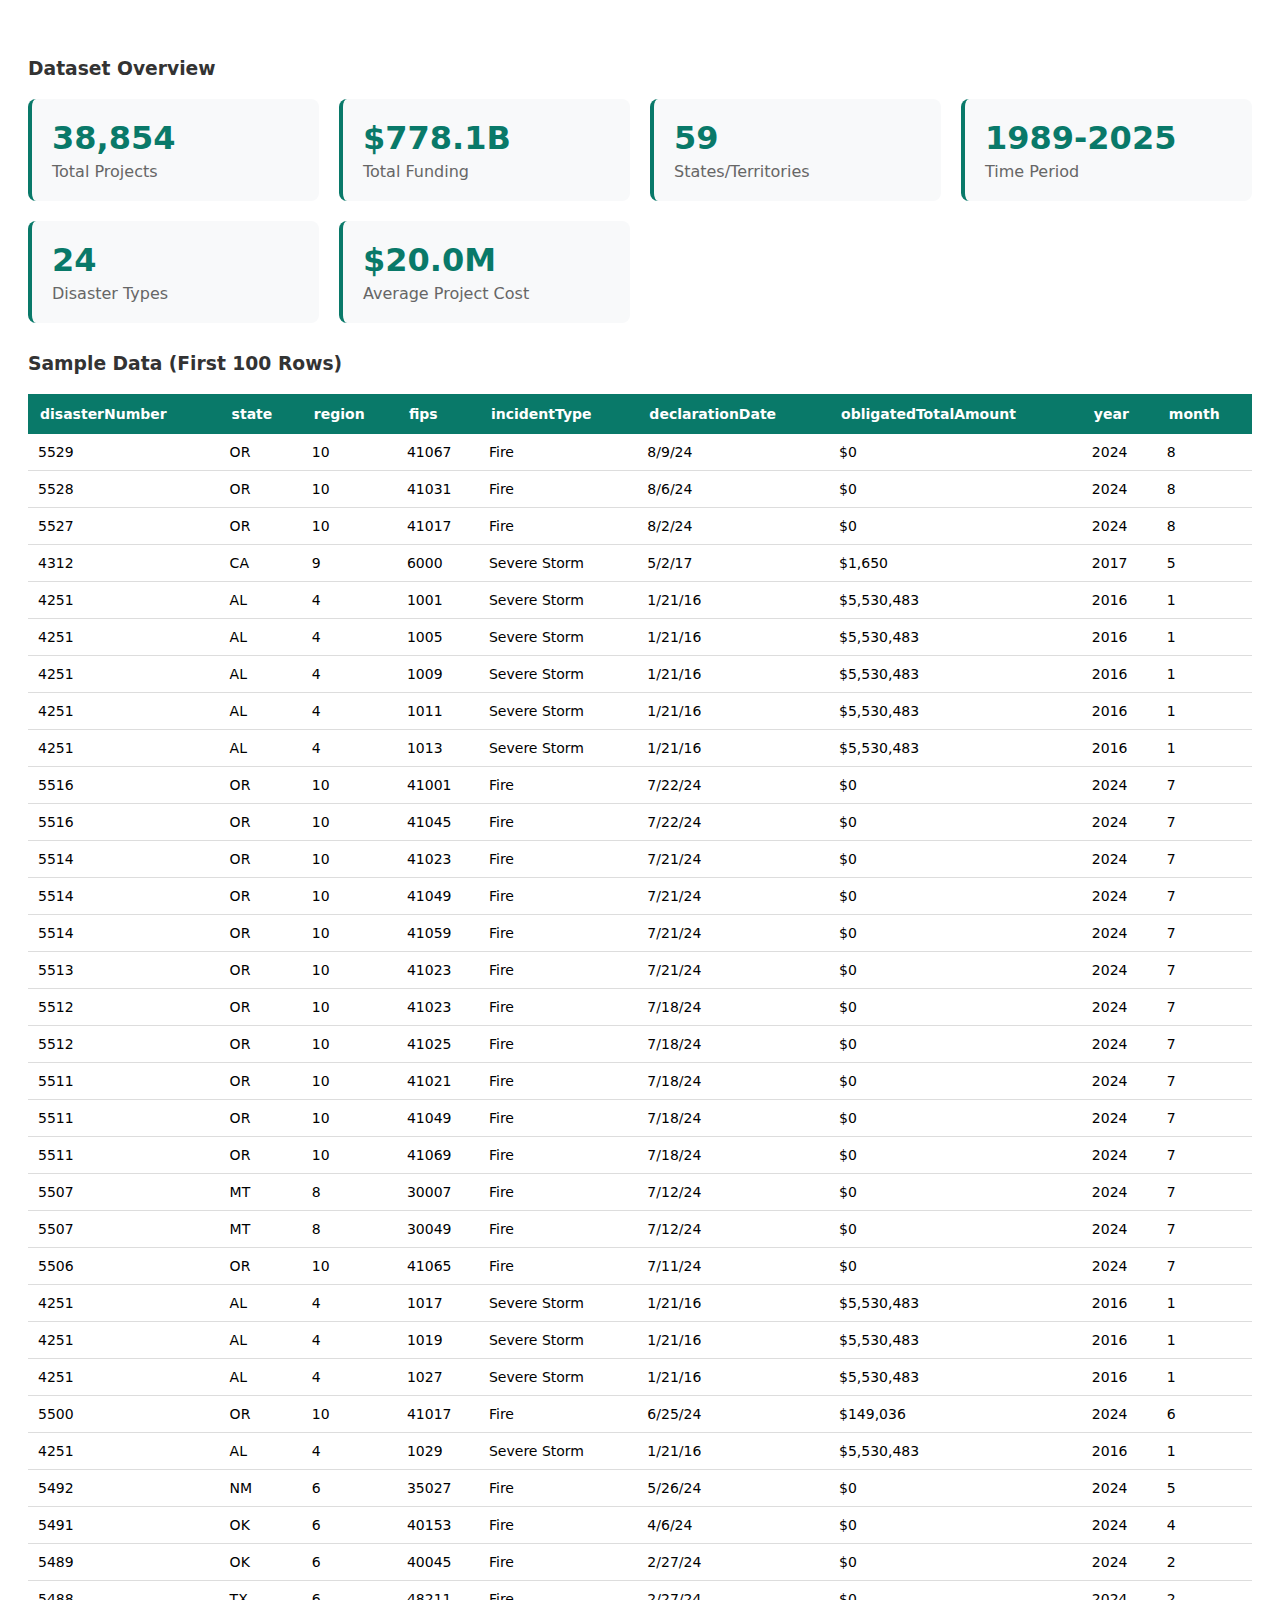
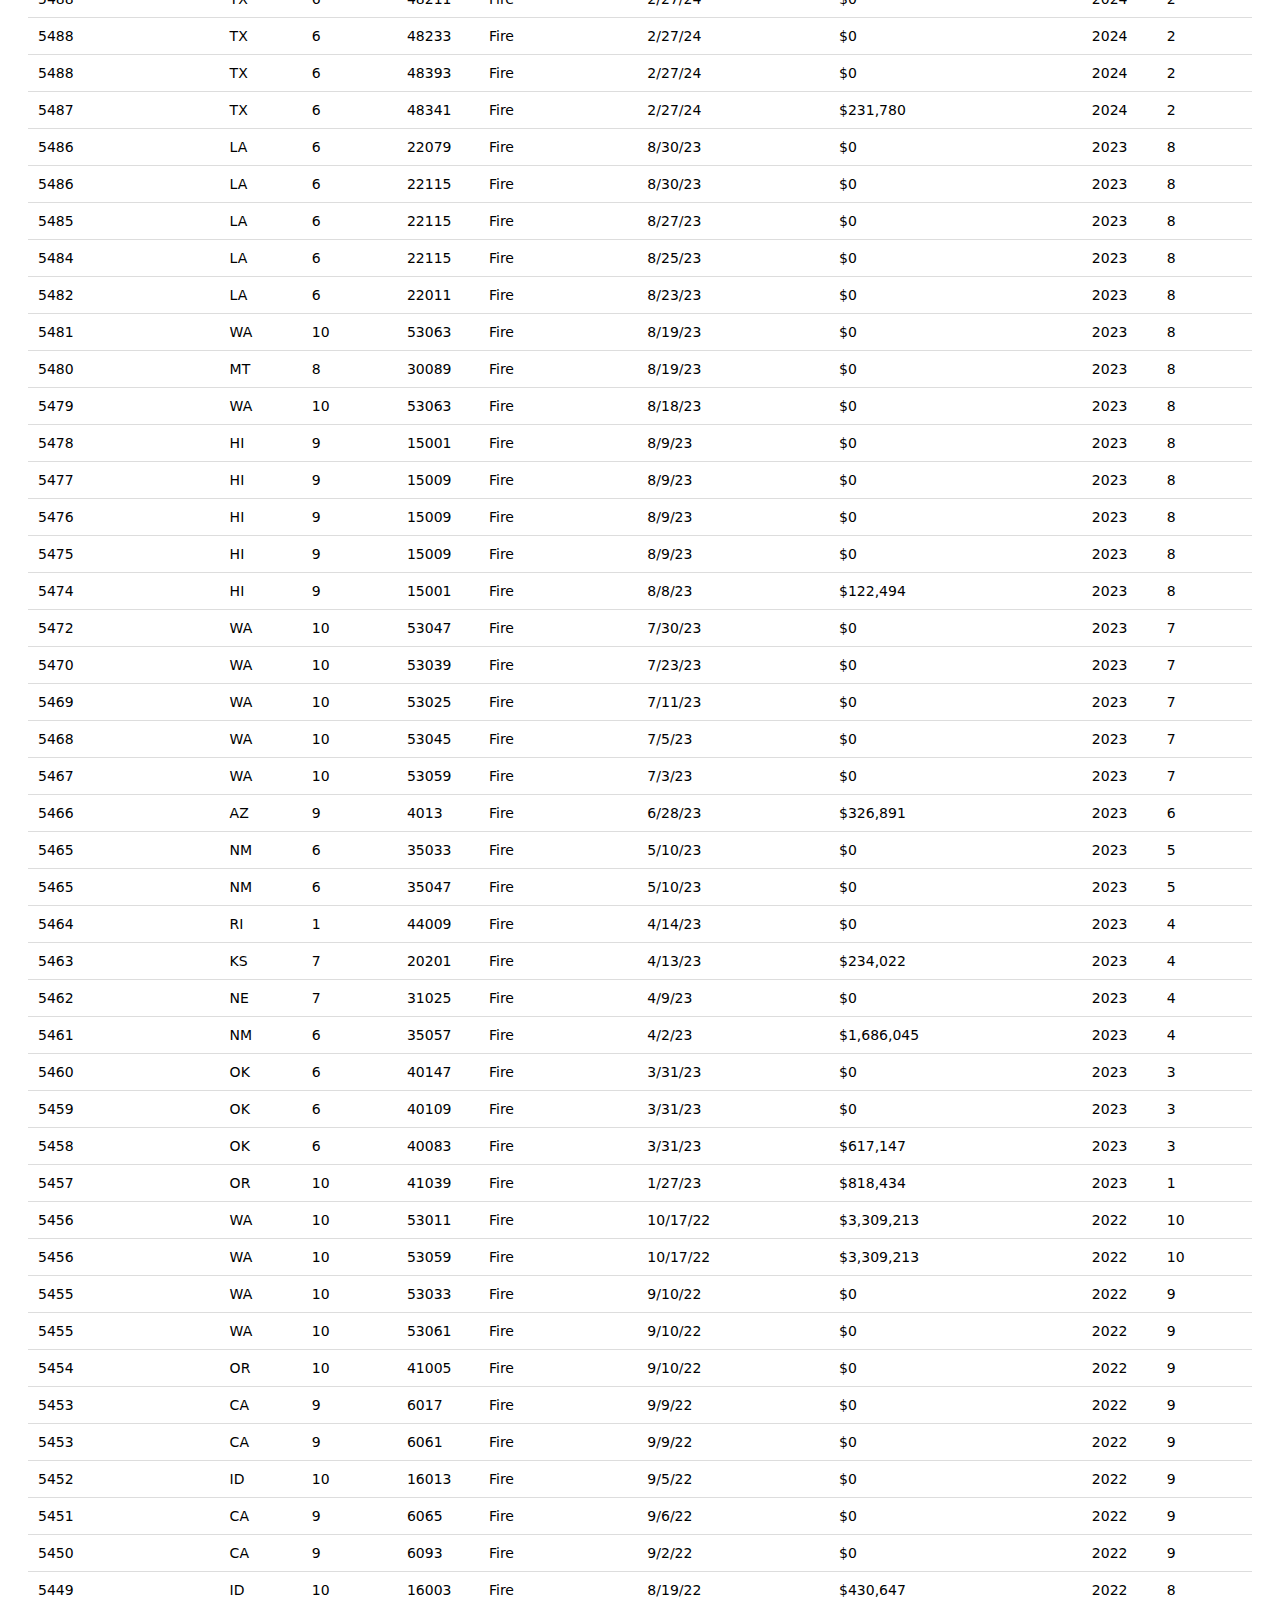
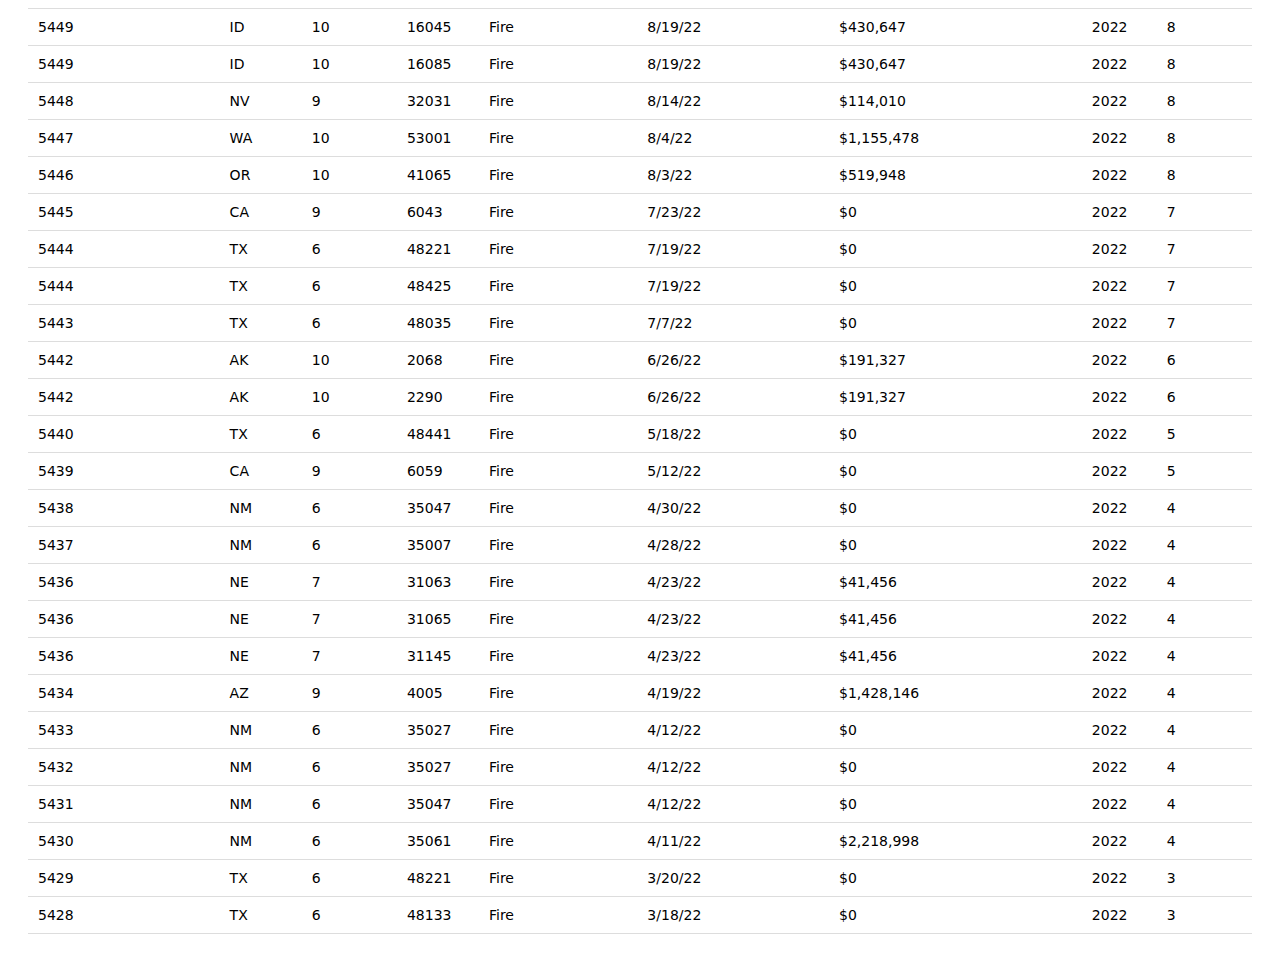
<file: data_summary.html>
<!DOCTYPE html>
<html>
<head>
    <style>
        body {
            font-family: system-ui, "Segoe UI", Roboto, Helvetica, Arial, sans-serif;
            padding: 20px;
            background-color: white;
        }
        .stat-grid {
            display: grid;
            grid-template-columns: repeat(auto-fit, minmax(250px, 1fr));
            gap: 20px;
            margin: 20px 0;
        }
        .stat-card {
            background: #f8f9fa;
            padding: 20px;
            border-radius: 8px;
            border-left: 4px solid #097969;
        }
        .stat-number {
            font-size: 32px;
            font-weight: bold;
            color: #097969;
        }
        .stat-label {
            color: #666;
            margin-top: 5px;
            font-size: 16px;
        }
        h3 {
            color: #333;
            margin-top: 30px;
        }
        .data-table {
            width: 100%;
            border-collapse: collapse;
            font-size: 14px;
            margin-top: 20px;
        }
        .data-table th {
            background-color: #097969;
            color: white;
            padding: 12px;
            text-align: left;
            position: sticky;
            top: 0;
        }
        .data-table td {
            padding: 10px;
            border-bottom: 1px solid #ddd;
        }
        .data-table tr:hover {
            background-color: #f5f5f5;
        }
    </style>
</head>
<body>
    <h3>Dataset Overview</h3>
    <div class="stat-grid">
        <div class="stat-card">
            <div class="stat-number">38,854</div>
            <div class="stat-label">Total Projects</div>
        </div>
        <div class="stat-card">
            <div class="stat-number">$778.1B</div>
            <div class="stat-label">Total Funding</div>
        </div>
        <div class="stat-card">
            <div class="stat-number">59</div>
            <div class="stat-label">States/Territories</div>
        </div>
        <div class="stat-card">
            <div class="stat-number">1989-2025</div>
            <div class="stat-label">Time Period</div>
        </div>
        <div class="stat-card">
            <div class="stat-number">24</div>
            <div class="stat-label">Disaster Types</div>
        </div>
        <div class="stat-card">
            <div class="stat-number">$20.0M</div>
            <div class="stat-label">Average Project Cost</div>
        </div>
    </div>
    
    <h3>Sample Data (First 100 Rows)</h3>
    <table class="dataframe data-table">
  <thead>
    <tr style="text-align: right;">
      <th>disasterNumber</th>
      <th>state</th>
      <th>region</th>
      <th>fips</th>
      <th>incidentType</th>
      <th>declarationDate</th>
      <th>obligatedTotalAmount</th>
      <th>year</th>
      <th>month</th>
    </tr>
  </thead>
  <tbody>
    <tr>
      <td>5529</td>
      <td>OR</td>
      <td>10</td>
      <td>41067</td>
      <td>Fire</td>
      <td>8/9/24</td>
      <td>$0</td>
      <td>2024</td>
      <td>8</td>
    </tr>
    <tr>
      <td>5528</td>
      <td>OR</td>
      <td>10</td>
      <td>41031</td>
      <td>Fire</td>
      <td>8/6/24</td>
      <td>$0</td>
      <td>2024</td>
      <td>8</td>
    </tr>
    <tr>
      <td>5527</td>
      <td>OR</td>
      <td>10</td>
      <td>41017</td>
      <td>Fire</td>
      <td>8/2/24</td>
      <td>$0</td>
      <td>2024</td>
      <td>8</td>
    </tr>
    <tr>
      <td>4312</td>
      <td>CA</td>
      <td>9</td>
      <td>6000</td>
      <td>Severe Storm</td>
      <td>5/2/17</td>
      <td>$1,650</td>
      <td>2017</td>
      <td>5</td>
    </tr>
    <tr>
      <td>4251</td>
      <td>AL</td>
      <td>4</td>
      <td>1001</td>
      <td>Severe Storm</td>
      <td>1/21/16</td>
      <td>$5,530,483</td>
      <td>2016</td>
      <td>1</td>
    </tr>
    <tr>
      <td>4251</td>
      <td>AL</td>
      <td>4</td>
      <td>1005</td>
      <td>Severe Storm</td>
      <td>1/21/16</td>
      <td>$5,530,483</td>
      <td>2016</td>
      <td>1</td>
    </tr>
    <tr>
      <td>4251</td>
      <td>AL</td>
      <td>4</td>
      <td>1009</td>
      <td>Severe Storm</td>
      <td>1/21/16</td>
      <td>$5,530,483</td>
      <td>2016</td>
      <td>1</td>
    </tr>
    <tr>
      <td>4251</td>
      <td>AL</td>
      <td>4</td>
      <td>1011</td>
      <td>Severe Storm</td>
      <td>1/21/16</td>
      <td>$5,530,483</td>
      <td>2016</td>
      <td>1</td>
    </tr>
    <tr>
      <td>4251</td>
      <td>AL</td>
      <td>4</td>
      <td>1013</td>
      <td>Severe Storm</td>
      <td>1/21/16</td>
      <td>$5,530,483</td>
      <td>2016</td>
      <td>1</td>
    </tr>
    <tr>
      <td>5516</td>
      <td>OR</td>
      <td>10</td>
      <td>41001</td>
      <td>Fire</td>
      <td>7/22/24</td>
      <td>$0</td>
      <td>2024</td>
      <td>7</td>
    </tr>
    <tr>
      <td>5516</td>
      <td>OR</td>
      <td>10</td>
      <td>41045</td>
      <td>Fire</td>
      <td>7/22/24</td>
      <td>$0</td>
      <td>2024</td>
      <td>7</td>
    </tr>
    <tr>
      <td>5514</td>
      <td>OR</td>
      <td>10</td>
      <td>41023</td>
      <td>Fire</td>
      <td>7/21/24</td>
      <td>$0</td>
      <td>2024</td>
      <td>7</td>
    </tr>
    <tr>
      <td>5514</td>
      <td>OR</td>
      <td>10</td>
      <td>41049</td>
      <td>Fire</td>
      <td>7/21/24</td>
      <td>$0</td>
      <td>2024</td>
      <td>7</td>
    </tr>
    <tr>
      <td>5514</td>
      <td>OR</td>
      <td>10</td>
      <td>41059</td>
      <td>Fire</td>
      <td>7/21/24</td>
      <td>$0</td>
      <td>2024</td>
      <td>7</td>
    </tr>
    <tr>
      <td>5513</td>
      <td>OR</td>
      <td>10</td>
      <td>41023</td>
      <td>Fire</td>
      <td>7/21/24</td>
      <td>$0</td>
      <td>2024</td>
      <td>7</td>
    </tr>
    <tr>
      <td>5512</td>
      <td>OR</td>
      <td>10</td>
      <td>41023</td>
      <td>Fire</td>
      <td>7/18/24</td>
      <td>$0</td>
      <td>2024</td>
      <td>7</td>
    </tr>
    <tr>
      <td>5512</td>
      <td>OR</td>
      <td>10</td>
      <td>41025</td>
      <td>Fire</td>
      <td>7/18/24</td>
      <td>$0</td>
      <td>2024</td>
      <td>7</td>
    </tr>
    <tr>
      <td>5511</td>
      <td>OR</td>
      <td>10</td>
      <td>41021</td>
      <td>Fire</td>
      <td>7/18/24</td>
      <td>$0</td>
      <td>2024</td>
      <td>7</td>
    </tr>
    <tr>
      <td>5511</td>
      <td>OR</td>
      <td>10</td>
      <td>41049</td>
      <td>Fire</td>
      <td>7/18/24</td>
      <td>$0</td>
      <td>2024</td>
      <td>7</td>
    </tr>
    <tr>
      <td>5511</td>
      <td>OR</td>
      <td>10</td>
      <td>41069</td>
      <td>Fire</td>
      <td>7/18/24</td>
      <td>$0</td>
      <td>2024</td>
      <td>7</td>
    </tr>
    <tr>
      <td>5507</td>
      <td>MT</td>
      <td>8</td>
      <td>30007</td>
      <td>Fire</td>
      <td>7/12/24</td>
      <td>$0</td>
      <td>2024</td>
      <td>7</td>
    </tr>
    <tr>
      <td>5507</td>
      <td>MT</td>
      <td>8</td>
      <td>30049</td>
      <td>Fire</td>
      <td>7/12/24</td>
      <td>$0</td>
      <td>2024</td>
      <td>7</td>
    </tr>
    <tr>
      <td>5506</td>
      <td>OR</td>
      <td>10</td>
      <td>41065</td>
      <td>Fire</td>
      <td>7/11/24</td>
      <td>$0</td>
      <td>2024</td>
      <td>7</td>
    </tr>
    <tr>
      <td>4251</td>
      <td>AL</td>
      <td>4</td>
      <td>1017</td>
      <td>Severe Storm</td>
      <td>1/21/16</td>
      <td>$5,530,483</td>
      <td>2016</td>
      <td>1</td>
    </tr>
    <tr>
      <td>4251</td>
      <td>AL</td>
      <td>4</td>
      <td>1019</td>
      <td>Severe Storm</td>
      <td>1/21/16</td>
      <td>$5,530,483</td>
      <td>2016</td>
      <td>1</td>
    </tr>
    <tr>
      <td>4251</td>
      <td>AL</td>
      <td>4</td>
      <td>1027</td>
      <td>Severe Storm</td>
      <td>1/21/16</td>
      <td>$5,530,483</td>
      <td>2016</td>
      <td>1</td>
    </tr>
    <tr>
      <td>5500</td>
      <td>OR</td>
      <td>10</td>
      <td>41017</td>
      <td>Fire</td>
      <td>6/25/24</td>
      <td>$149,036</td>
      <td>2024</td>
      <td>6</td>
    </tr>
    <tr>
      <td>4251</td>
      <td>AL</td>
      <td>4</td>
      <td>1029</td>
      <td>Severe Storm</td>
      <td>1/21/16</td>
      <td>$5,530,483</td>
      <td>2016</td>
      <td>1</td>
    </tr>
    <tr>
      <td>5492</td>
      <td>NM</td>
      <td>6</td>
      <td>35027</td>
      <td>Fire</td>
      <td>5/26/24</td>
      <td>$0</td>
      <td>2024</td>
      <td>5</td>
    </tr>
    <tr>
      <td>5491</td>
      <td>OK</td>
      <td>6</td>
      <td>40153</td>
      <td>Fire</td>
      <td>4/6/24</td>
      <td>$0</td>
      <td>2024</td>
      <td>4</td>
    </tr>
    <tr>
      <td>5489</td>
      <td>OK</td>
      <td>6</td>
      <td>40045</td>
      <td>Fire</td>
      <td>2/27/24</td>
      <td>$0</td>
      <td>2024</td>
      <td>2</td>
    </tr>
    <tr>
      <td>5488</td>
      <td>TX</td>
      <td>6</td>
      <td>48211</td>
      <td>Fire</td>
      <td>2/27/24</td>
      <td>$0</td>
      <td>2024</td>
      <td>2</td>
    </tr>
    <tr>
      <td>5488</td>
      <td>TX</td>
      <td>6</td>
      <td>48233</td>
      <td>Fire</td>
      <td>2/27/24</td>
      <td>$0</td>
      <td>2024</td>
      <td>2</td>
    </tr>
    <tr>
      <td>5488</td>
      <td>TX</td>
      <td>6</td>
      <td>48393</td>
      <td>Fire</td>
      <td>2/27/24</td>
      <td>$0</td>
      <td>2024</td>
      <td>2</td>
    </tr>
    <tr>
      <td>5487</td>
      <td>TX</td>
      <td>6</td>
      <td>48341</td>
      <td>Fire</td>
      <td>2/27/24</td>
      <td>$231,780</td>
      <td>2024</td>
      <td>2</td>
    </tr>
    <tr>
      <td>5486</td>
      <td>LA</td>
      <td>6</td>
      <td>22079</td>
      <td>Fire</td>
      <td>8/30/23</td>
      <td>$0</td>
      <td>2023</td>
      <td>8</td>
    </tr>
    <tr>
      <td>5486</td>
      <td>LA</td>
      <td>6</td>
      <td>22115</td>
      <td>Fire</td>
      <td>8/30/23</td>
      <td>$0</td>
      <td>2023</td>
      <td>8</td>
    </tr>
    <tr>
      <td>5485</td>
      <td>LA</td>
      <td>6</td>
      <td>22115</td>
      <td>Fire</td>
      <td>8/27/23</td>
      <td>$0</td>
      <td>2023</td>
      <td>8</td>
    </tr>
    <tr>
      <td>5484</td>
      <td>LA</td>
      <td>6</td>
      <td>22115</td>
      <td>Fire</td>
      <td>8/25/23</td>
      <td>$0</td>
      <td>2023</td>
      <td>8</td>
    </tr>
    <tr>
      <td>5482</td>
      <td>LA</td>
      <td>6</td>
      <td>22011</td>
      <td>Fire</td>
      <td>8/23/23</td>
      <td>$0</td>
      <td>2023</td>
      <td>8</td>
    </tr>
    <tr>
      <td>5481</td>
      <td>WA</td>
      <td>10</td>
      <td>53063</td>
      <td>Fire</td>
      <td>8/19/23</td>
      <td>$0</td>
      <td>2023</td>
      <td>8</td>
    </tr>
    <tr>
      <td>5480</td>
      <td>MT</td>
      <td>8</td>
      <td>30089</td>
      <td>Fire</td>
      <td>8/19/23</td>
      <td>$0</td>
      <td>2023</td>
      <td>8</td>
    </tr>
    <tr>
      <td>5479</td>
      <td>WA</td>
      <td>10</td>
      <td>53063</td>
      <td>Fire</td>
      <td>8/18/23</td>
      <td>$0</td>
      <td>2023</td>
      <td>8</td>
    </tr>
    <tr>
      <td>5478</td>
      <td>HI</td>
      <td>9</td>
      <td>15001</td>
      <td>Fire</td>
      <td>8/9/23</td>
      <td>$0</td>
      <td>2023</td>
      <td>8</td>
    </tr>
    <tr>
      <td>5477</td>
      <td>HI</td>
      <td>9</td>
      <td>15009</td>
      <td>Fire</td>
      <td>8/9/23</td>
      <td>$0</td>
      <td>2023</td>
      <td>8</td>
    </tr>
    <tr>
      <td>5476</td>
      <td>HI</td>
      <td>9</td>
      <td>15009</td>
      <td>Fire</td>
      <td>8/9/23</td>
      <td>$0</td>
      <td>2023</td>
      <td>8</td>
    </tr>
    <tr>
      <td>5475</td>
      <td>HI</td>
      <td>9</td>
      <td>15009</td>
      <td>Fire</td>
      <td>8/9/23</td>
      <td>$0</td>
      <td>2023</td>
      <td>8</td>
    </tr>
    <tr>
      <td>5474</td>
      <td>HI</td>
      <td>9</td>
      <td>15001</td>
      <td>Fire</td>
      <td>8/8/23</td>
      <td>$122,494</td>
      <td>2023</td>
      <td>8</td>
    </tr>
    <tr>
      <td>5472</td>
      <td>WA</td>
      <td>10</td>
      <td>53047</td>
      <td>Fire</td>
      <td>7/30/23</td>
      <td>$0</td>
      <td>2023</td>
      <td>7</td>
    </tr>
    <tr>
      <td>5470</td>
      <td>WA</td>
      <td>10</td>
      <td>53039</td>
      <td>Fire</td>
      <td>7/23/23</td>
      <td>$0</td>
      <td>2023</td>
      <td>7</td>
    </tr>
    <tr>
      <td>5469</td>
      <td>WA</td>
      <td>10</td>
      <td>53025</td>
      <td>Fire</td>
      <td>7/11/23</td>
      <td>$0</td>
      <td>2023</td>
      <td>7</td>
    </tr>
    <tr>
      <td>5468</td>
      <td>WA</td>
      <td>10</td>
      <td>53045</td>
      <td>Fire</td>
      <td>7/5/23</td>
      <td>$0</td>
      <td>2023</td>
      <td>7</td>
    </tr>
    <tr>
      <td>5467</td>
      <td>WA</td>
      <td>10</td>
      <td>53059</td>
      <td>Fire</td>
      <td>7/3/23</td>
      <td>$0</td>
      <td>2023</td>
      <td>7</td>
    </tr>
    <tr>
      <td>5466</td>
      <td>AZ</td>
      <td>9</td>
      <td>4013</td>
      <td>Fire</td>
      <td>6/28/23</td>
      <td>$326,891</td>
      <td>2023</td>
      <td>6</td>
    </tr>
    <tr>
      <td>5465</td>
      <td>NM</td>
      <td>6</td>
      <td>35033</td>
      <td>Fire</td>
      <td>5/10/23</td>
      <td>$0</td>
      <td>2023</td>
      <td>5</td>
    </tr>
    <tr>
      <td>5465</td>
      <td>NM</td>
      <td>6</td>
      <td>35047</td>
      <td>Fire</td>
      <td>5/10/23</td>
      <td>$0</td>
      <td>2023</td>
      <td>5</td>
    </tr>
    <tr>
      <td>5464</td>
      <td>RI</td>
      <td>1</td>
      <td>44009</td>
      <td>Fire</td>
      <td>4/14/23</td>
      <td>$0</td>
      <td>2023</td>
      <td>4</td>
    </tr>
    <tr>
      <td>5463</td>
      <td>KS</td>
      <td>7</td>
      <td>20201</td>
      <td>Fire</td>
      <td>4/13/23</td>
      <td>$234,022</td>
      <td>2023</td>
      <td>4</td>
    </tr>
    <tr>
      <td>5462</td>
      <td>NE</td>
      <td>7</td>
      <td>31025</td>
      <td>Fire</td>
      <td>4/9/23</td>
      <td>$0</td>
      <td>2023</td>
      <td>4</td>
    </tr>
    <tr>
      <td>5461</td>
      <td>NM</td>
      <td>6</td>
      <td>35057</td>
      <td>Fire</td>
      <td>4/2/23</td>
      <td>$1,686,045</td>
      <td>2023</td>
      <td>4</td>
    </tr>
    <tr>
      <td>5460</td>
      <td>OK</td>
      <td>6</td>
      <td>40147</td>
      <td>Fire</td>
      <td>3/31/23</td>
      <td>$0</td>
      <td>2023</td>
      <td>3</td>
    </tr>
    <tr>
      <td>5459</td>
      <td>OK</td>
      <td>6</td>
      <td>40109</td>
      <td>Fire</td>
      <td>3/31/23</td>
      <td>$0</td>
      <td>2023</td>
      <td>3</td>
    </tr>
    <tr>
      <td>5458</td>
      <td>OK</td>
      <td>6</td>
      <td>40083</td>
      <td>Fire</td>
      <td>3/31/23</td>
      <td>$617,147</td>
      <td>2023</td>
      <td>3</td>
    </tr>
    <tr>
      <td>5457</td>
      <td>OR</td>
      <td>10</td>
      <td>41039</td>
      <td>Fire</td>
      <td>1/27/23</td>
      <td>$818,434</td>
      <td>2023</td>
      <td>1</td>
    </tr>
    <tr>
      <td>5456</td>
      <td>WA</td>
      <td>10</td>
      <td>53011</td>
      <td>Fire</td>
      <td>10/17/22</td>
      <td>$3,309,213</td>
      <td>2022</td>
      <td>10</td>
    </tr>
    <tr>
      <td>5456</td>
      <td>WA</td>
      <td>10</td>
      <td>53059</td>
      <td>Fire</td>
      <td>10/17/22</td>
      <td>$3,309,213</td>
      <td>2022</td>
      <td>10</td>
    </tr>
    <tr>
      <td>5455</td>
      <td>WA</td>
      <td>10</td>
      <td>53033</td>
      <td>Fire</td>
      <td>9/10/22</td>
      <td>$0</td>
      <td>2022</td>
      <td>9</td>
    </tr>
    <tr>
      <td>5455</td>
      <td>WA</td>
      <td>10</td>
      <td>53061</td>
      <td>Fire</td>
      <td>9/10/22</td>
      <td>$0</td>
      <td>2022</td>
      <td>9</td>
    </tr>
    <tr>
      <td>5454</td>
      <td>OR</td>
      <td>10</td>
      <td>41005</td>
      <td>Fire</td>
      <td>9/10/22</td>
      <td>$0</td>
      <td>2022</td>
      <td>9</td>
    </tr>
    <tr>
      <td>5453</td>
      <td>CA</td>
      <td>9</td>
      <td>6017</td>
      <td>Fire</td>
      <td>9/9/22</td>
      <td>$0</td>
      <td>2022</td>
      <td>9</td>
    </tr>
    <tr>
      <td>5453</td>
      <td>CA</td>
      <td>9</td>
      <td>6061</td>
      <td>Fire</td>
      <td>9/9/22</td>
      <td>$0</td>
      <td>2022</td>
      <td>9</td>
    </tr>
    <tr>
      <td>5452</td>
      <td>ID</td>
      <td>10</td>
      <td>16013</td>
      <td>Fire</td>
      <td>9/5/22</td>
      <td>$0</td>
      <td>2022</td>
      <td>9</td>
    </tr>
    <tr>
      <td>5451</td>
      <td>CA</td>
      <td>9</td>
      <td>6065</td>
      <td>Fire</td>
      <td>9/6/22</td>
      <td>$0</td>
      <td>2022</td>
      <td>9</td>
    </tr>
    <tr>
      <td>5450</td>
      <td>CA</td>
      <td>9</td>
      <td>6093</td>
      <td>Fire</td>
      <td>9/2/22</td>
      <td>$0</td>
      <td>2022</td>
      <td>9</td>
    </tr>
    <tr>
      <td>5449</td>
      <td>ID</td>
      <td>10</td>
      <td>16003</td>
      <td>Fire</td>
      <td>8/19/22</td>
      <td>$430,647</td>
      <td>2022</td>
      <td>8</td>
    </tr>
    <tr>
      <td>5449</td>
      <td>ID</td>
      <td>10</td>
      <td>16045</td>
      <td>Fire</td>
      <td>8/19/22</td>
      <td>$430,647</td>
      <td>2022</td>
      <td>8</td>
    </tr>
    <tr>
      <td>5449</td>
      <td>ID</td>
      <td>10</td>
      <td>16085</td>
      <td>Fire</td>
      <td>8/19/22</td>
      <td>$430,647</td>
      <td>2022</td>
      <td>8</td>
    </tr>
    <tr>
      <td>5448</td>
      <td>NV</td>
      <td>9</td>
      <td>32031</td>
      <td>Fire</td>
      <td>8/14/22</td>
      <td>$114,010</td>
      <td>2022</td>
      <td>8</td>
    </tr>
    <tr>
      <td>5447</td>
      <td>WA</td>
      <td>10</td>
      <td>53001</td>
      <td>Fire</td>
      <td>8/4/22</td>
      <td>$1,155,478</td>
      <td>2022</td>
      <td>8</td>
    </tr>
    <tr>
      <td>5446</td>
      <td>OR</td>
      <td>10</td>
      <td>41065</td>
      <td>Fire</td>
      <td>8/3/22</td>
      <td>$519,948</td>
      <td>2022</td>
      <td>8</td>
    </tr>
    <tr>
      <td>5445</td>
      <td>CA</td>
      <td>9</td>
      <td>6043</td>
      <td>Fire</td>
      <td>7/23/22</td>
      <td>$0</td>
      <td>2022</td>
      <td>7</td>
    </tr>
    <tr>
      <td>5444</td>
      <td>TX</td>
      <td>6</td>
      <td>48221</td>
      <td>Fire</td>
      <td>7/19/22</td>
      <td>$0</td>
      <td>2022</td>
      <td>7</td>
    </tr>
    <tr>
      <td>5444</td>
      <td>TX</td>
      <td>6</td>
      <td>48425</td>
      <td>Fire</td>
      <td>7/19/22</td>
      <td>$0</td>
      <td>2022</td>
      <td>7</td>
    </tr>
    <tr>
      <td>5443</td>
      <td>TX</td>
      <td>6</td>
      <td>48035</td>
      <td>Fire</td>
      <td>7/7/22</td>
      <td>$0</td>
      <td>2022</td>
      <td>7</td>
    </tr>
    <tr>
      <td>5442</td>
      <td>AK</td>
      <td>10</td>
      <td>2068</td>
      <td>Fire</td>
      <td>6/26/22</td>
      <td>$191,327</td>
      <td>2022</td>
      <td>6</td>
    </tr>
    <tr>
      <td>5442</td>
      <td>AK</td>
      <td>10</td>
      <td>2290</td>
      <td>Fire</td>
      <td>6/26/22</td>
      <td>$191,327</td>
      <td>2022</td>
      <td>6</td>
    </tr>
    <tr>
      <td>5440</td>
      <td>TX</td>
      <td>6</td>
      <td>48441</td>
      <td>Fire</td>
      <td>5/18/22</td>
      <td>$0</td>
      <td>2022</td>
      <td>5</td>
    </tr>
    <tr>
      <td>5439</td>
      <td>CA</td>
      <td>9</td>
      <td>6059</td>
      <td>Fire</td>
      <td>5/12/22</td>
      <td>$0</td>
      <td>2022</td>
      <td>5</td>
    </tr>
    <tr>
      <td>5438</td>
      <td>NM</td>
      <td>6</td>
      <td>35047</td>
      <td>Fire</td>
      <td>4/30/22</td>
      <td>$0</td>
      <td>2022</td>
      <td>4</td>
    </tr>
    <tr>
      <td>5437</td>
      <td>NM</td>
      <td>6</td>
      <td>35007</td>
      <td>Fire</td>
      <td>4/28/22</td>
      <td>$0</td>
      <td>2022</td>
      <td>4</td>
    </tr>
    <tr>
      <td>5436</td>
      <td>NE</td>
      <td>7</td>
      <td>31063</td>
      <td>Fire</td>
      <td>4/23/22</td>
      <td>$41,456</td>
      <td>2022</td>
      <td>4</td>
    </tr>
    <tr>
      <td>5436</td>
      <td>NE</td>
      <td>7</td>
      <td>31065</td>
      <td>Fire</td>
      <td>4/23/22</td>
      <td>$41,456</td>
      <td>2022</td>
      <td>4</td>
    </tr>
    <tr>
      <td>5436</td>
      <td>NE</td>
      <td>7</td>
      <td>31145</td>
      <td>Fire</td>
      <td>4/23/22</td>
      <td>$41,456</td>
      <td>2022</td>
      <td>4</td>
    </tr>
    <tr>
      <td>5434</td>
      <td>AZ</td>
      <td>9</td>
      <td>4005</td>
      <td>Fire</td>
      <td>4/19/22</td>
      <td>$1,428,146</td>
      <td>2022</td>
      <td>4</td>
    </tr>
    <tr>
      <td>5433</td>
      <td>NM</td>
      <td>6</td>
      <td>35027</td>
      <td>Fire</td>
      <td>4/12/22</td>
      <td>$0</td>
      <td>2022</td>
      <td>4</td>
    </tr>
    <tr>
      <td>5432</td>
      <td>NM</td>
      <td>6</td>
      <td>35027</td>
      <td>Fire</td>
      <td>4/12/22</td>
      <td>$0</td>
      <td>2022</td>
      <td>4</td>
    </tr>
    <tr>
      <td>5431</td>
      <td>NM</td>
      <td>6</td>
      <td>35047</td>
      <td>Fire</td>
      <td>4/12/22</td>
      <td>$0</td>
      <td>2022</td>
      <td>4</td>
    </tr>
    <tr>
      <td>5430</td>
      <td>NM</td>
      <td>6</td>
      <td>35061</td>
      <td>Fire</td>
      <td>4/11/22</td>
      <td>$2,218,998</td>
      <td>2022</td>
      <td>4</td>
    </tr>
    <tr>
      <td>5429</td>
      <td>TX</td>
      <td>6</td>
      <td>48221</td>
      <td>Fire</td>
      <td>3/20/22</td>
      <td>$0</td>
      <td>2022</td>
      <td>3</td>
    </tr>
    <tr>
      <td>5428</td>
      <td>TX</td>
      <td>6</td>
      <td>48133</td>
      <td>Fire</td>
      <td>3/18/22</td>
      <td>$0</td>
      <td>2022</td>
      <td>3</td>
    </tr>
  </tbody>
</table>
</body>
</html>
</file>
